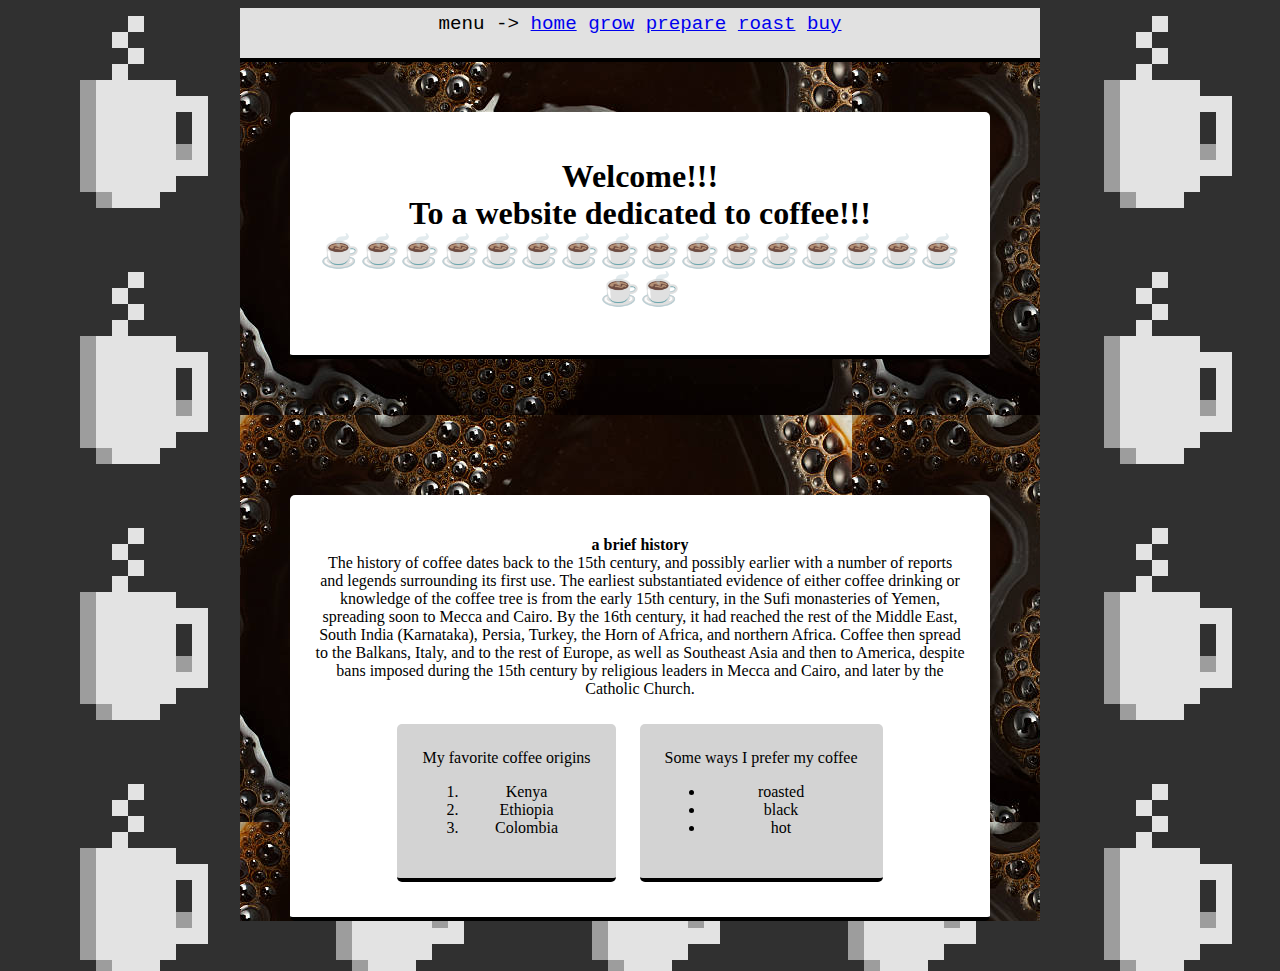
<file: index.html>
<!DOCTYPE html>
<html lang="en">
<link href="styles.css" rel="stylesheet" type="text/css">

<head>
    <meta charset="UTF-8">
    <meta name="viewport" content="width=device-width, initial-scale=1.0">
    <title>WELCOME!!!</title>
</head>

<body>
    <div class="main_block">
        <header>
            <div class="menu_bar">
                menu ->
                <a href="index.html">home</a>
                <a href="grow.html">grow</a>
                <a href="prepare.html">prepare</a>
                <a href="roast.html">roast</a>
                <a href="buy.html">buy</a>
            </div>
        </header>

        <main>

            <div class="content_block">
                <h1>
                    Welcome!!!
                    <br>
                    To a website dedicated to coffee!!!
                    <br>
                    ☕☕☕☕☕☕☕☕☕☕☕☕☕☕☕☕☕☕
                </h1>
            </div>
            <p>
                <br>
                <br>
            </p>
            <div class="content_block">
                <p>
                    <center><b>a brief history</b></center>
                    The history of coffee dates back to the 15th century, and possibly earlier with a number of reports
                    and legends surrounding its first use. The earliest substantiated evidence of either coffee drinking
                    or knowledge of the coffee tree is from the early 15th century, in the Sufi monasteries of Yemen,
                    spreading soon to Mecca and Cairo. By the 16th century, it had reached the rest of the Middle East,
                    South India (Karnataka), Persia, Turkey, the Horn of Africa, and northern Africa. Coffee then spread
                    to the Balkans, Italy, and to the rest of Europe, as well as Southeast Asia and then to America,
                    despite bans imposed during the 15th century by religious leaders in Mecca and Cairo, and later by
                    the Catholic Church.
                </p>
                <div class="content_block1">My favorite coffee origins
                    <ol>
                        <li>Kenya</li>
                        <li>Ethiopia</li>
                        <li>Colombia</li>
                    </ol>
                </div>
                <div class="content_block1">Some ways I prefer my coffee
                    <ul>
                        <li>roasted</li>
                        <li>black</li>
                        <li>hot</li>
                    </ul>
                </div>
            </div>
        </main>
    </div>
</body>
<footer>
</footer>
</body>

</html>
</file>
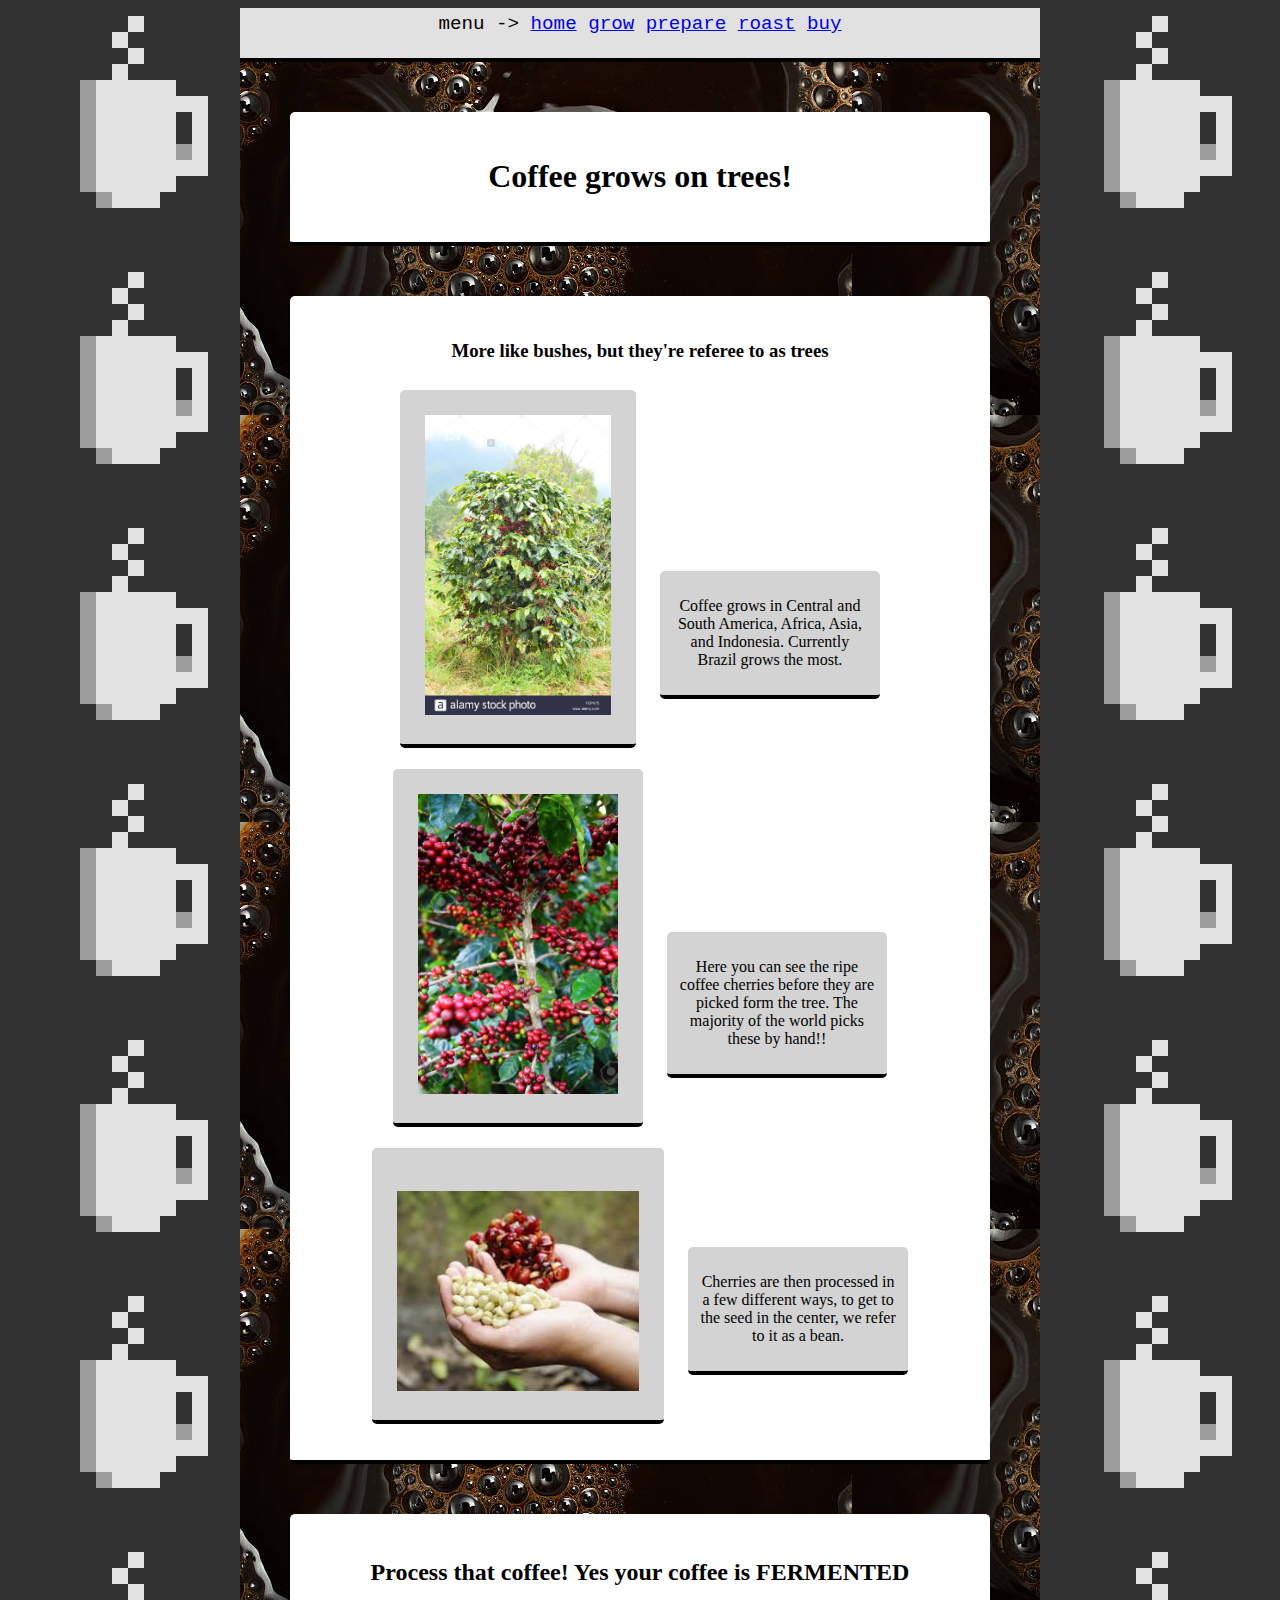
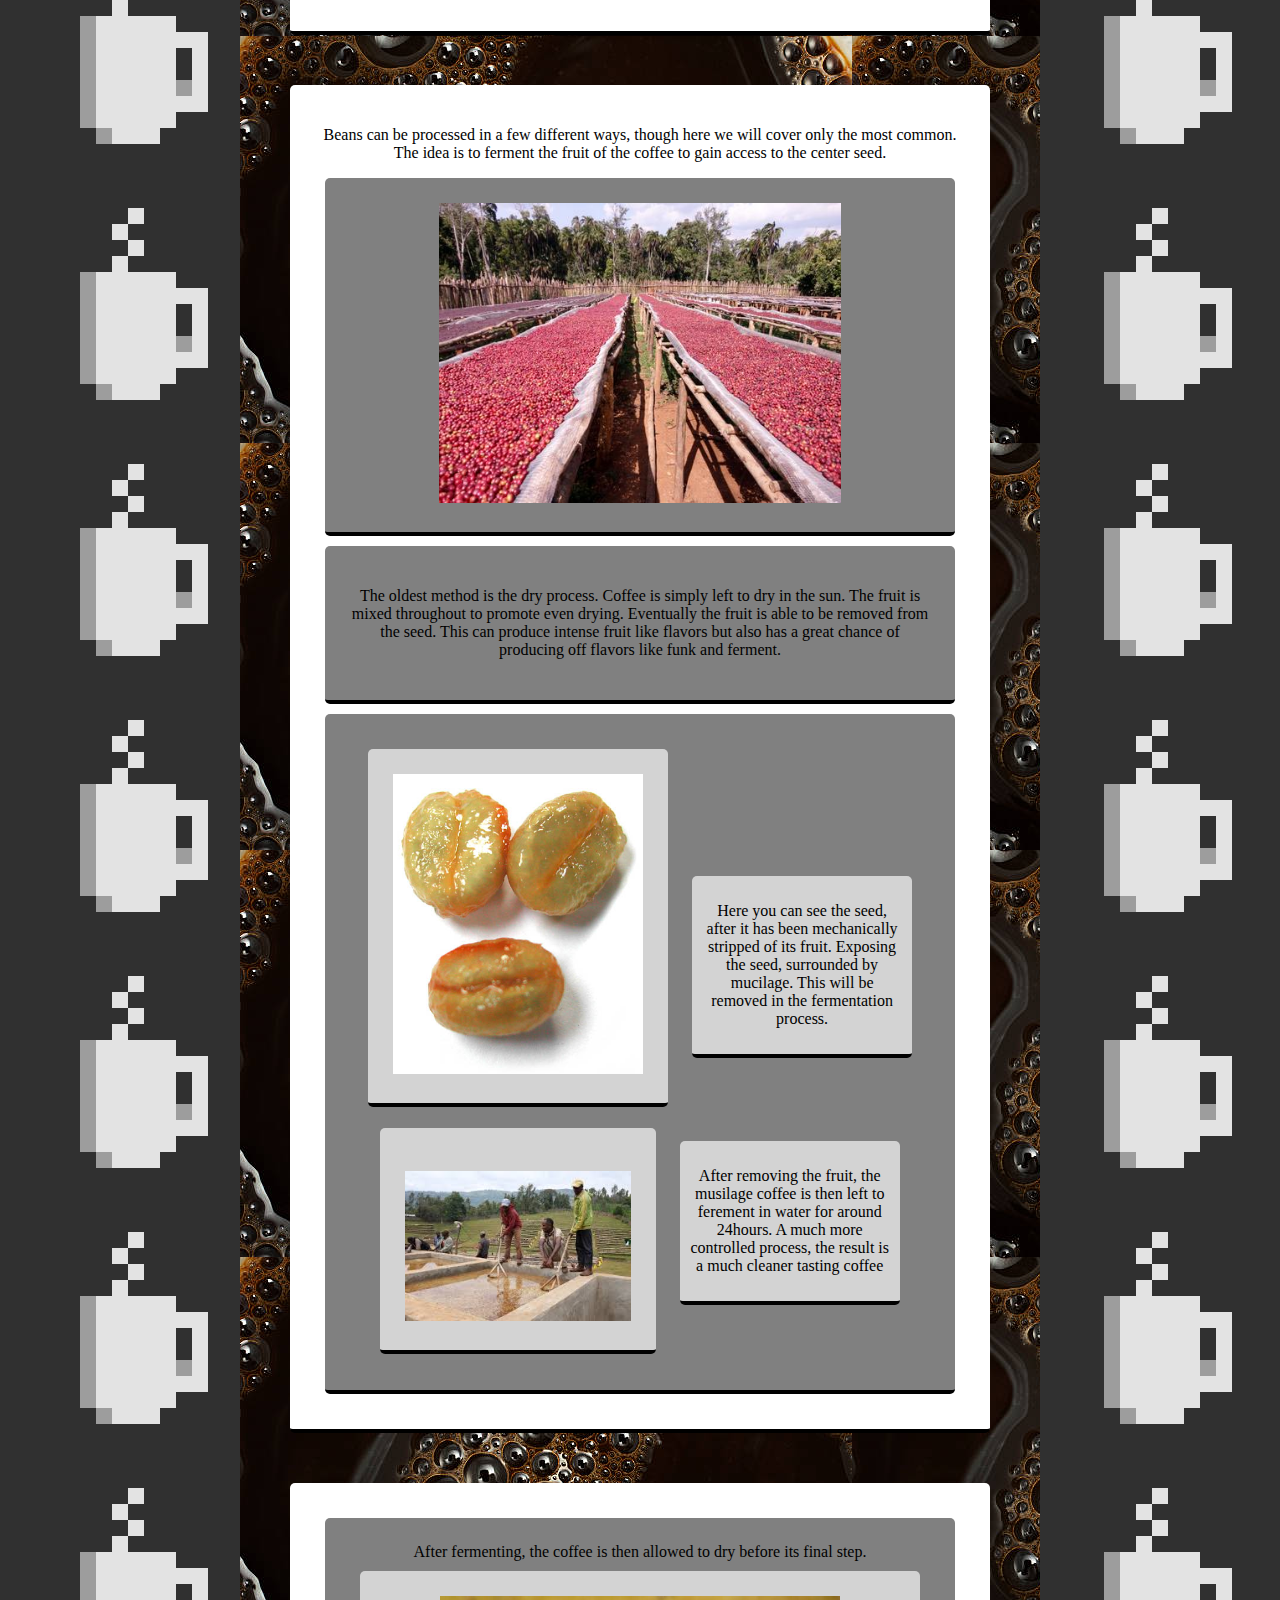
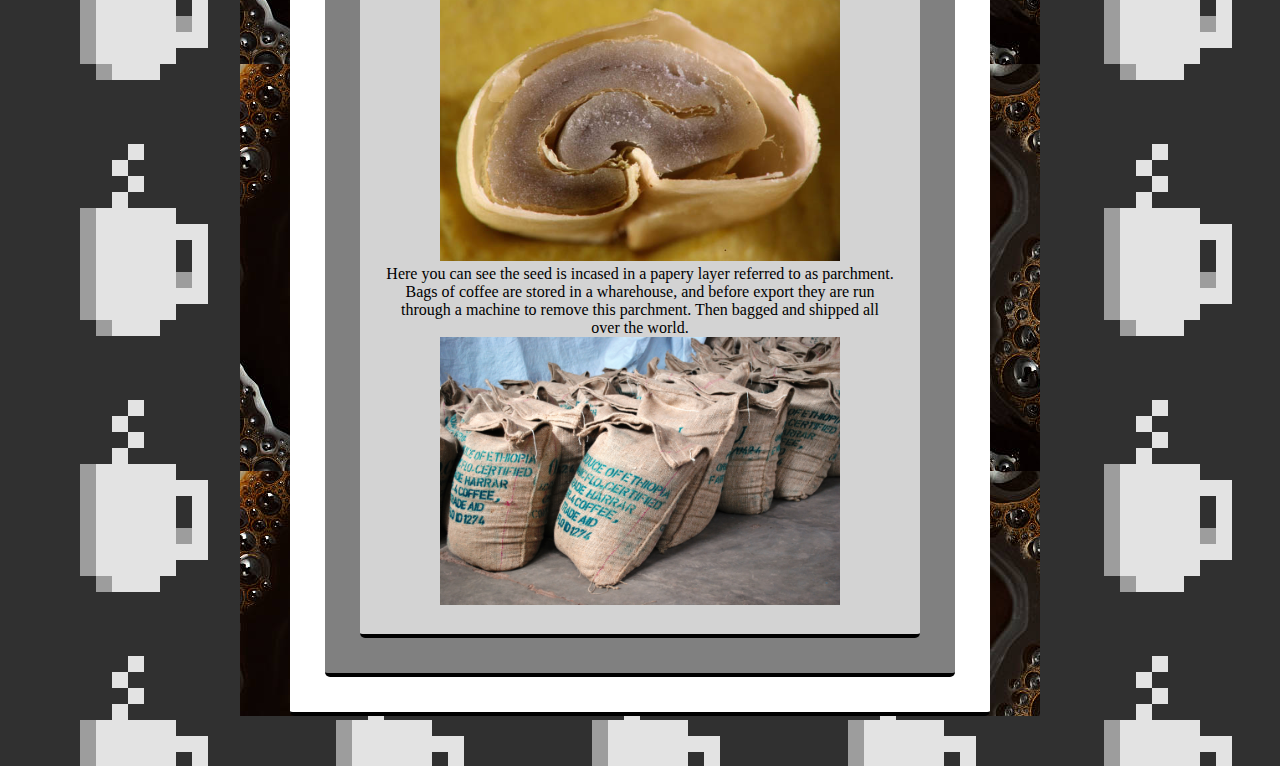
<file: grow.html>
<!DOCTYPE html>
<html lang="en">
<link href="styles.css" rel="stylesheet" type="text/css">

<head>
    <meta charset="UTF-8">
    <meta name="viewport" content="width=device-width, initial-scale=1.0">
    <title>Grow Coffee!</title>
</head>

<body>
    <div class="main_block">
        <header>
            <div class="menu_bar">
                menu ->
                <a href="index.html">home</a>
                <a href="grow.html">grow</a>
                <a href="prepare.html">prepare</a>
                <a href="roast.html">roast</a>
                <a href="buy.html">buy</a>
            </div>
        </header>
        <main>
            <center>
                <div class="content_block">
                    <h1>Coffee grows on trees!</h1>
                </div>
                <div class="content_block">
                    <h3>More like bushes, but they're referee to as trees</h3>
                    <div class="content_block1">
                        <img src="images/tree.jpeg" height="300px">
                    </div>
                    <div class="content_block1" id="info">
                        <p>
                            Coffee grows in Central and South America, Africa, Asia, and Indonesia.
                            Currently Brazil grows the most.
                        </p>
                    </div>
                    <div class="content_block1">
                        <img src="images/tree1.jpeg" height="300px">
                    </div>
                    <div class="content_block1" id="info">
                        <p>
                            Here you can see the ripe coffee cherries before they are picked form the tree.
                            The majority of the world picks these by hand!!
                        </p>
                    </div>
                    <div class="content_block1">
                        <br>
                        <img src="images/cherries.jpeg" height="200px">
                    </div>
                    <div class="content_block1" id="info">
                        <p>
                            Cherries are then processed in a few different ways, to get to the seed in the center,
                            we refer to it as a bean.
                        </p>
                    </div>
                </div>
            </center>


            <center>
                <div class="content_block">
                    <h2>Process that coffee!
                        Yes your coffee is FERMENTED
                    </h2>
                </div>
                <div class="content_block">
                    <p>
                        Beans can be processed in a few different ways, though here we will cover only the most common.
                        The idea is to ferment the fruit of the coffee to gain access to the center seed.
                    </p>
                    <div class="content_block2">
                        <img src="images/dry.jpeg" height="300px">
                    </div>
                    <div class="content_block2">
                        <p>
                            The oldest method is the dry process. Coffee is simply left to dry in the sun. The fruit is
                            mixed
                            throughout to promote even drying. Eventually the fruit is able to be removed from the seed.
                            This
                            can produce intense fruit like flavors but also has a great chance of producing off flavors
                            like funk
                            and ferment.
                        </p>
                    </div>
                    <div class="content_block2">
                        <div class="content_block1">
                            <img src="images/musilage.jpeg" height="300px">
                        </div>
                        <div class="content_block1" id="info">
                            <p>
                                Here you can see the seed, after it has been mechanically stripped of its fruit.
                                Exposing the seed, surrounded by
                                mucilage. This will be removed in the fermentation process.
                            </p>
                        </div>
                        <div class="content_block1">
                            <br>
                            <img src="images/washed.jpeg" height="150px">
                        </div>
                        <div class="content_block1" id="info">
                            <p>
                                After removing the fruit, the musilage coffee is then left to ferement in water for
                                around 24hours.
                                A much more controlled process, the result is a much cleaner tasting coffee
                            </p>
                        </div>
                    </div>
                </div>
                <div class="content_block">
                    <div class="content_block2">
                        After fermenting, the coffee is then allowed to dry before its final step.
                        <br>
                        <div class="content_block1">
                            <img src="images/parchment.jpeg" width="400px">
                            <br>
                            Here you can see the seed is incased in a papery layer referred to as parchment. Bags of
                            coffee are stored in a wharehouse,
                            and before export they are run through a machine to remove this parchment. Then bagged and
                            shipped all over the world.
                            <br>
                            <img src="images/sack.jpeg" width="400px">
                        </div>
                    </div>
                </div>
            </center>

    </div>
    </main>
    </div>
    <footer></footer>
</body>

</html>
</file>
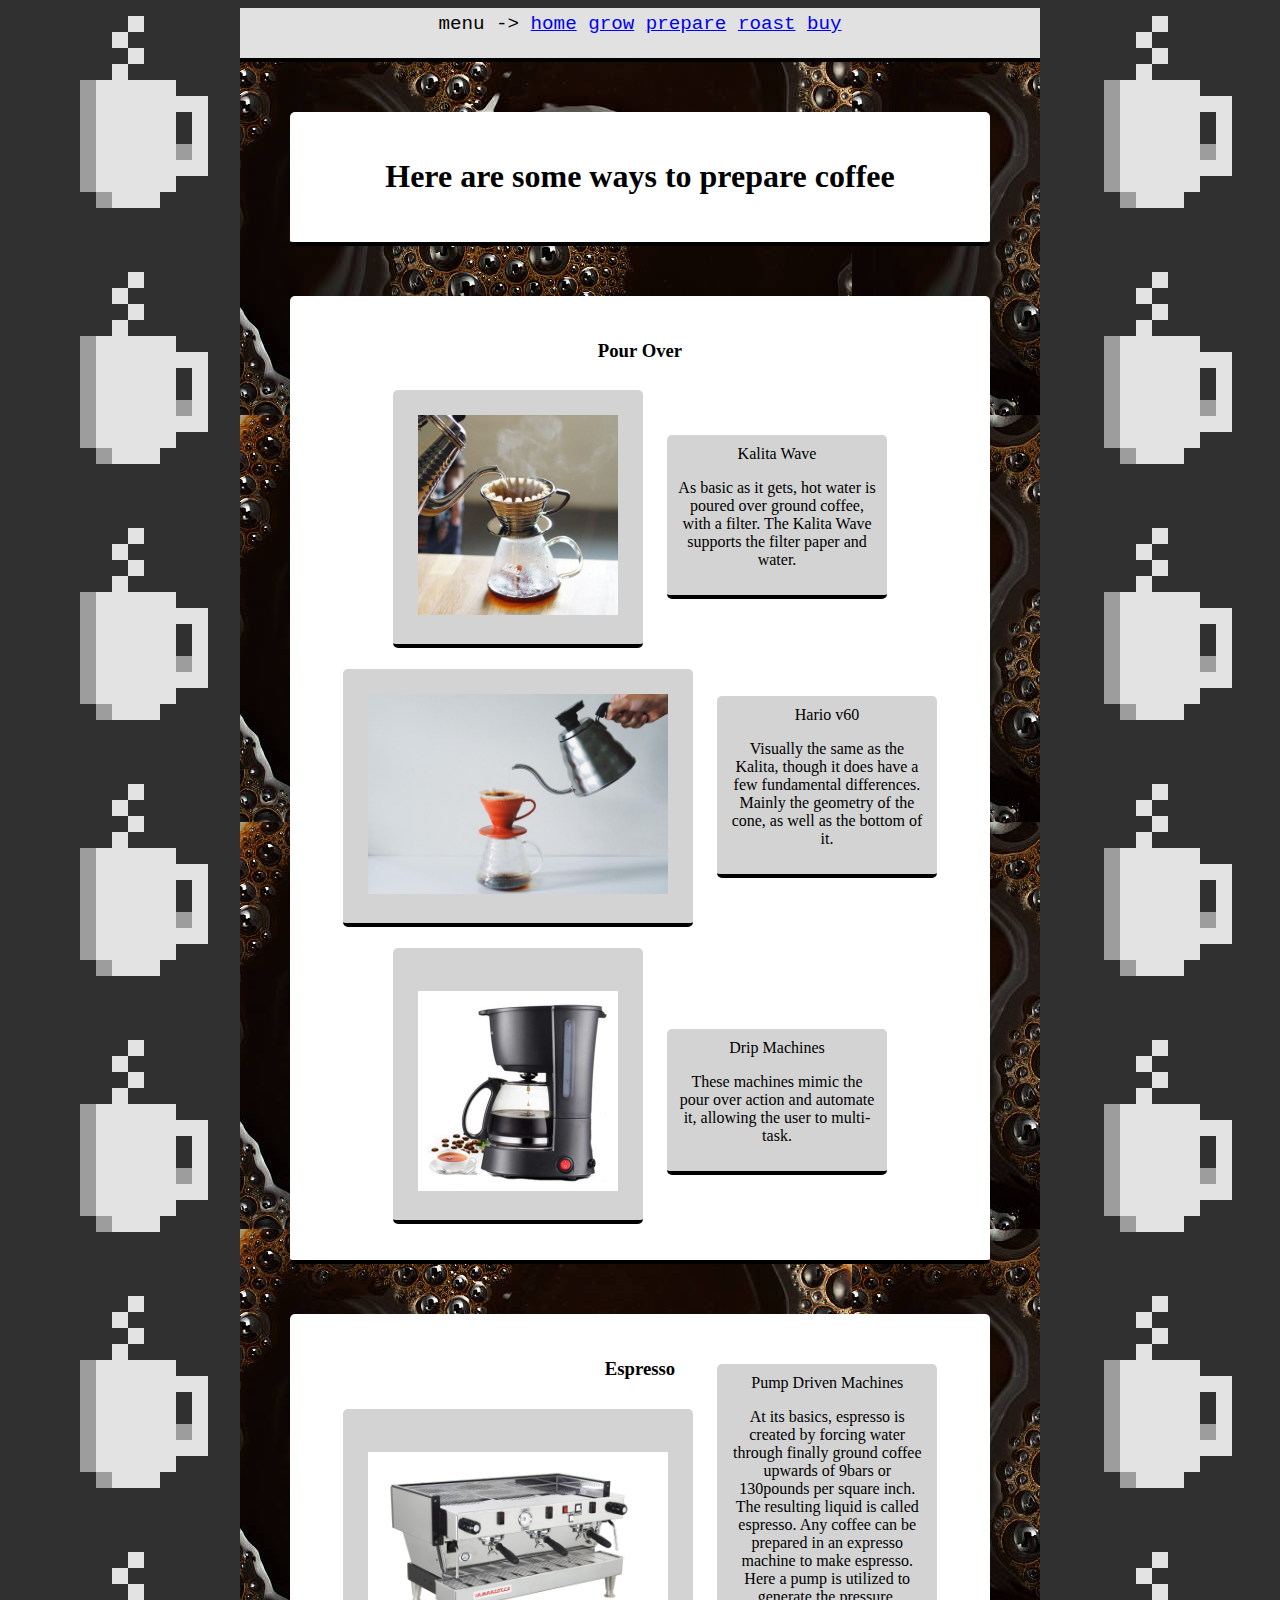
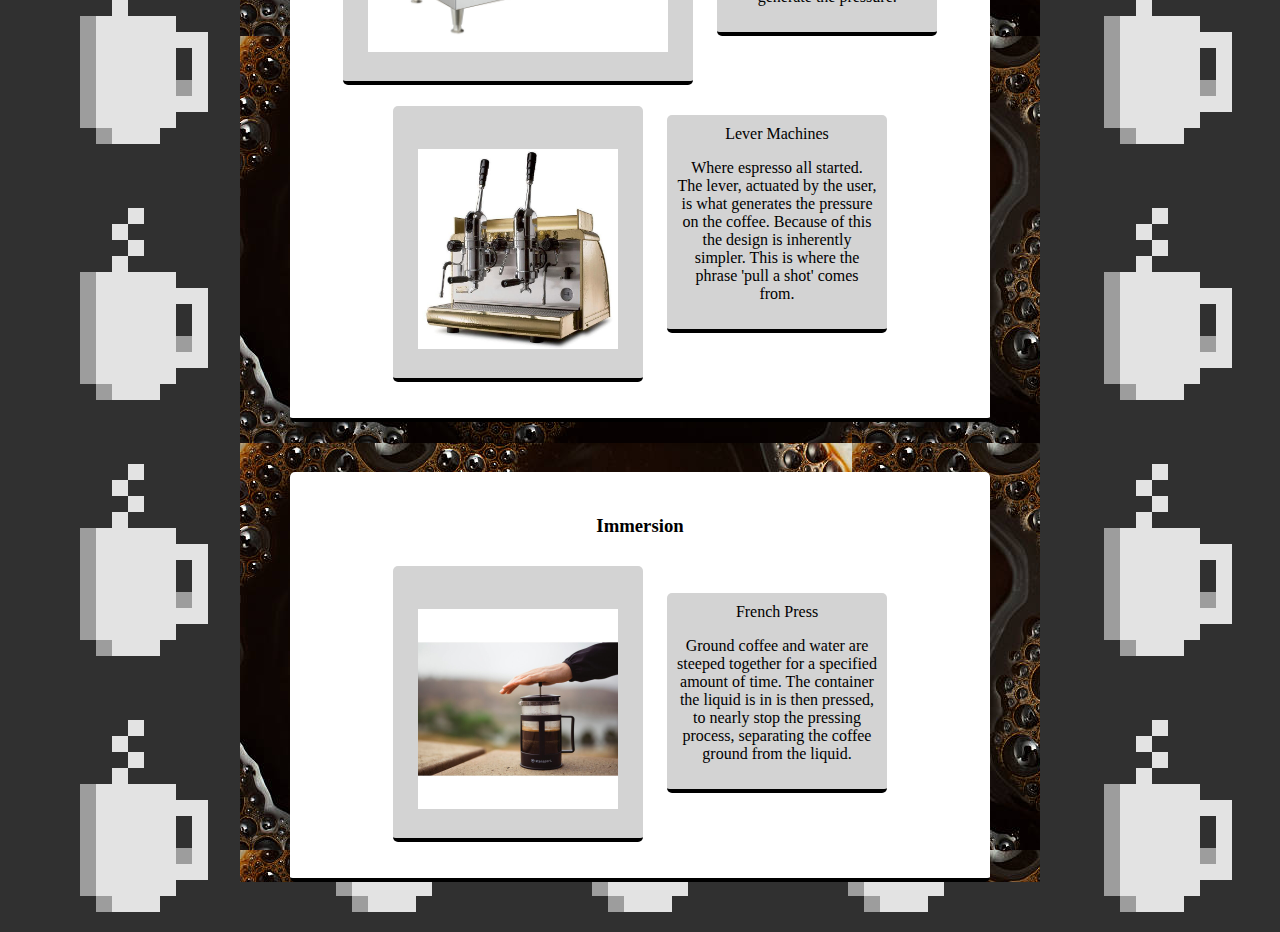
<file: prepare.html>
<!DOCTYPE html>
<html lang="en">
<link href="styles.css" rel="stylesheet" type="text/css">

<head>
    <meta charset="UTF-8">
    <meta name="viewport" content="width=device-width, initial-scale=1.0">
    <title>Prepare Coffee!</title>
</head>

<body>
    <div class="main_block">
        <header>
            <div class="menu_bar">
                menu ->
                <a href="index.html">home</a>
                <a href="grow.html">grow</a>
                <a href="prepare.html">prepare</a>
                <a href="roast.html">roast</a>
                <a href="buy.html">buy</a>
            </div>
        </header>
        <main>
            <center>
                <div class="content_block">
                    <h1>Here are some ways to prepare coffee</h1>
                </div>
                <div class="content_block">
                    <h3>Pour Over</h3>
                    <div class="content_block1">
                        <img src="images/kalita.jpeg" height="200px">
                    </div>
                    <div class="content_block1" id="info">
                        Kalita Wave
                        <p>
                            As basic as it gets, hot water is poured over ground coffee, with a filter. The Kalita Wave
                            supports the filter paper and water.
                        </p>
                    </div>
                    <div class="content_block1">
                        <img src="images/hario.jpeg" height="200px">
                    </div>
                    <div class="content_block1" id="info">
                        Hario v60
                        <p>
                            Visually the same as the Kalita, though it does have a few fundamental differences. Mainly
                            the geometry of the cone, as well as the bottom of it.
                        </p>
                    </div>
                    <div class="content_block1">
                        <br>
                        <img src="images/drip.jpeg" height="200px">
                    </div>
                    <div class="content_block1" id="info">
                        Drip Machines
                        <p>
                            These machines mimic the pour over action and automate it, allowing the user to multi-task.
                        </p>
                    </div>
                </div>
                <div class="content_block">
                    <h3>Espresso</h3>
                    <div class="content_block1">
                        <br>
                        <img src="images/linea.jpeg" height="200px">
                    </div>
                    <div class="content_block1" id="info">
                        Pump Driven Machines
                        <p>
                            At its basics, espresso is created by forcing water through finally ground coffee upwards of
                            9bars or 130pounds per square inch.
                            The resulting liquid is called espresso. Any coffee can be prepared in an expresso machine
                            to make espresso. Here a pump is
                            utilized to generate the pressure.
                        </p>
                    </div>
                    <div class="content_block1">
                        <br>
                        <img src="images/lever.jpeg" height="200px">
                    </div>
                    <div class="content_block1" id="info">
                        Lever Machines
                        <p>
                            Where espresso all started. The lever, actuated by the user, is what generates the pressure
                            on the coffee. Because of this
                            the design is inherently simpler. This is where the phrase 'pull a shot' comes from.
                        </p>
                    </div>
                </div>
                <div class="content_block">
                    <h3>Immersion</h3>
                    <div class="content_block1">
                        <br>
                        <img src="images/press.jpeg" height="200px">
                    </div>
                    <div class="content_block1" id="info">
                        French Press
                        <p>
                            Ground coffee and water are steeped together for a specified amount of time. The container
                            the liquid is in is then pressed,
                            to nearly stop the pressing process, separating the coffee ground from the liquid.
                        </p>
                    </div>
            </center>
    </div>
    </main>
    </div>
    <footer></footer>
</body>

</html>
</file>
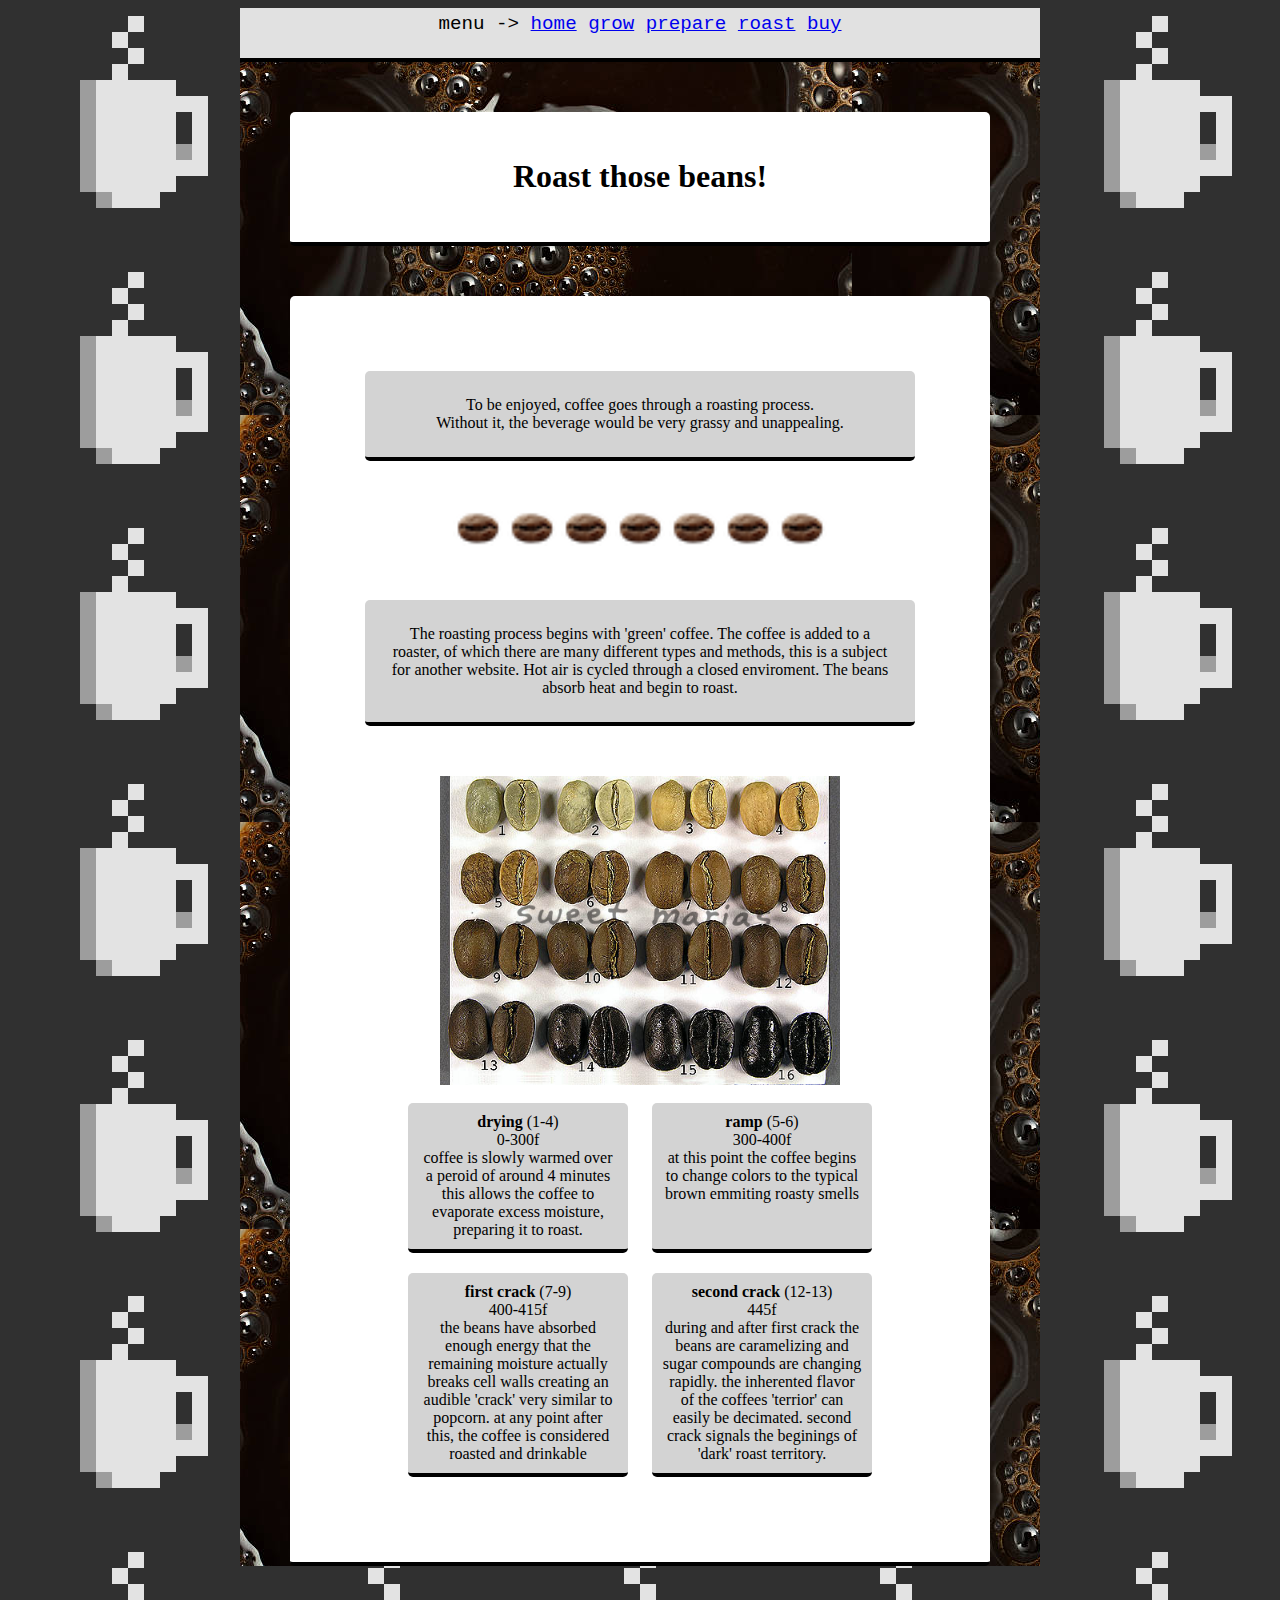
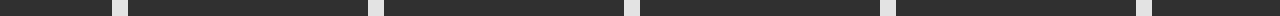
<file: roast.html>
<!DOCTYPE html>
<html lang="en">
<link href="styles.css" rel="stylesheet" type="text/css">

<head>
    <meta charset="UTF-8">
    <meta name="viewport" content="width=device-width, initial-scale=1.0">
    <title>Roast Coffee!</title>
</head>

<body>
    <div class="main_block">
        <header>
            <div class="menu_bar">
                menu ->
                <a href="index.html">home</a>
                <a href="grow.html">grow</a>
                <a href="prepare.html">prepare</a>
                <a href="roast.html">roast</a>
                <a href="buy.html">buy</a>
            </div>
        </header>

        <main>
            <div class="content_block">
                <h1>Roast those beans!</h1>
            </div>

            <div class="content_block">
                <div class="content_block" id="info1">
                    To be enjoyed, coffee goes through a roasting process.
                    <br>
                    Without it, the beverage would be very grassy and unappealing.
                </div>

                <img src="images/bean1.png" width="50px" id="big">
                <img src="images/bean1.png" width="50px" id="big">
                <img src="images/bean1.png" width="50px" id="big">
                <img src="images/bean1.png" width="50px" id="big">
                <img src="images/bean1.png" width="50px" id="big">
                <img src="images/bean1.png" width="50px" id="big">
                <img src="images/bean1.png" width="50px" id="big">

                <div class="content_block" id="info1">
                    The roasting process begins with 'green' coffee. The coffee is added to a roaster, of which there
                    are many different types and methods, this is a subject for another website. Hot air is cycled
                    through
                    a closed enviroment. The beans absorb heat and begin to roast.
                </div>

                <img src="images/bean2.jpeg" width="400px">

                <br>
                <br>
                <br>
                <br>

                <div class="content_block1" id="info">
                    <b>drying</b>&nbsp;(1-4)
                    <br>
                    0-300f
                    <br>
                    coffee is slowly warmed over a peroid of around 4 minutes
                    this allows the coffee to evaporate excess moisture, preparing
                    it to roast.
                </div>

                <div class="content_block1" id="info">
                    <b>ramp</b>&nbsp;(5-6)
                    <br>
                    300-400f
                    <br>
                    at this point the coffee begins to change colors to the typical brown emmiting
                    roasty smells
                    <br>
                    <br>
                    <br>
                </div>

                <div class="content_block1" id="info">
                    <b>first crack</b>&nbsp;(7-9)
                    <br>
                    400-415f
                    <br>
                    the beans have absorbed enough energy that the remaining moisture actually
                    breaks cell walls creating an audible 'crack' very similar to popcorn. at any
                    point after this, the coffee is considered roasted and drinkable
                </div>

                <div class="content_block1" id="info">
                    <b>second crack</b>&nbsp;(12-13)
                    <br>
                    445f
                    <br>
                    during and after first crack the beans are caramelizing and sugar compounds are changing
                    rapidly. the inherented flavor of the coffees 'terrior' can easily be decimated. second crack
                    signals the beginings of 'dark' roast territory.
                </div>
            </div>
        </main>
    </div>
    <footer>

    </footer>
</body>

</html>
</file>
<file: styles.css>
html {
    background-image: url(images/background.png);
    cursor: url(images/cursor.png), auto;
}

a:hover {
    cursor: url(images/cursor.png), auto;
}

button:hover {
    cursor: url(images/cursor.png), auto;
}

.main_block {
    margin-left: auto;
    margin-right: auto;
    margin-top: auto;
    margin-bottom: auto;
    height: auto;
    max-width: 800px;
    background-image: url(images/liquid.jpeg);
    border: 2px;
    display: block;
}

.menu_bar {
    background-color: #e1e1e1;
    border-bottom: 4px solid black;
    height: 40px;
    padding-left: 10px;
    padding-right: 10px;
    padding-top: 5px;
    padding-bottom: 5px;
    font-family: 'Courier New', Courier, monospace;
    font-size: larger;
    text-align: center;
    vertical-align: middle;
}

.content_block {
    border: 2px;
    border-bottom: 4px solid black;
    border-radius: 5px;
    background-color: white;
    padding: 25px;
    margin: 50px;
    max-width: 800px;
    text-align: center;
}

.content_block1 {
    border: 2px;
    width: auto;
    border-bottom: 4px solid black;
    border-radius: 5px;
    background-color: lightgrey;
    padding: 25px;
    margin: 10px;
    text-align: center;
    display: inline-block;
    transition: transform 1.5s;
}

.content_block1:hover {
    transform: scale(1.1);
}

#info {
    background-color: lightgray;
    width: 200px;
    position: relative;
    bottom: 50px;
    padding: 10px;
}

#info1 {
    background-color: lightgray;
}
#big {
    width: 50px;
    transition: width 0.5s;
}
#big:hover {
    width: 100px;
}

.content_block2 {
    border: 2px;
    width: auto;
    border-bottom: 4px solid black;
    border-radius: 5px;
    background-color: grey;
    padding: 25px;
    margin: 10px;
    text-align: center;
}

form {
    padding: 25px;
    line-height: 40px;
}

#border_image {
    border: 25px solid transparent;
    padding: 10px;
    border-image-source: url(images/bean1.png);
    border-image-repeat: round;
}
</file>
